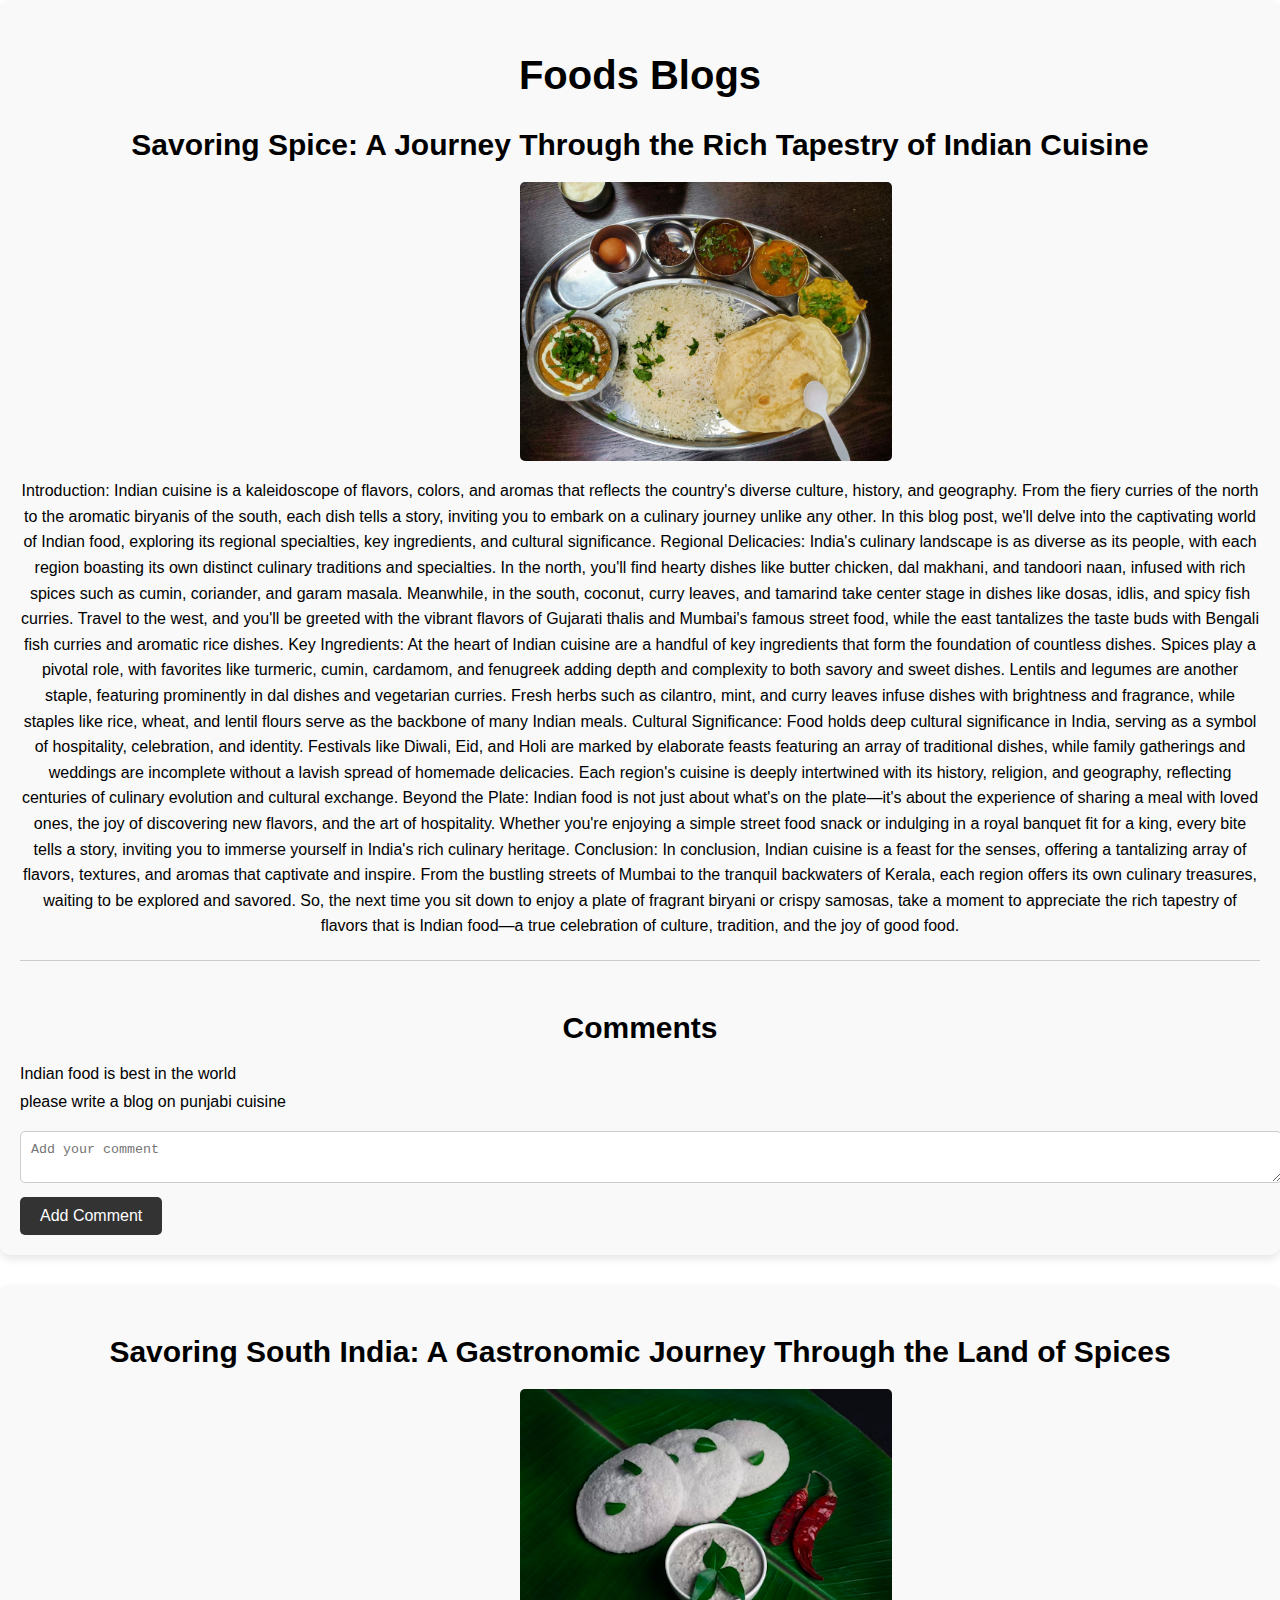
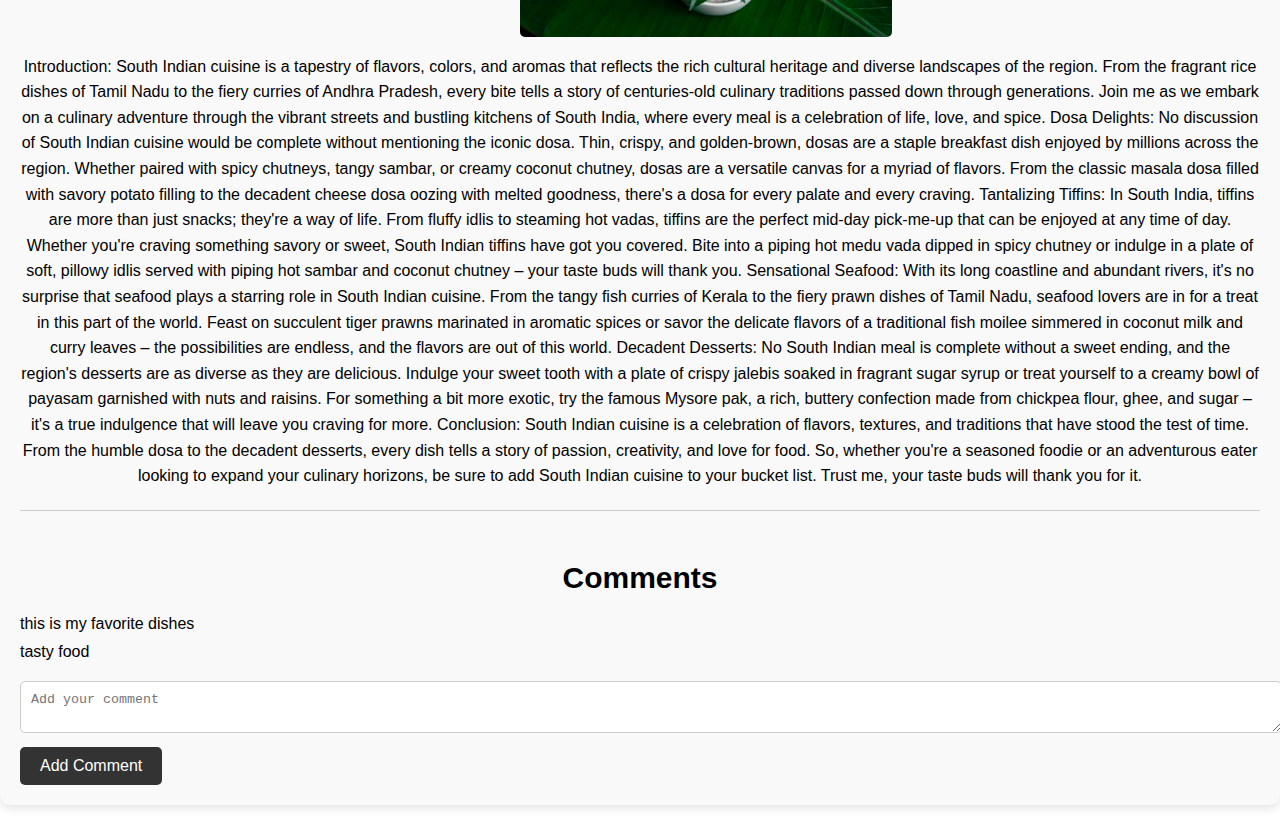
<file: blog website/food.html>
<!DOCTYPE html>
<html lang="en">
<head>
    <meta charset="UTF-8">
    <meta name="viewport" content="width=device-width, initial-scale=1.0">
    <title>Food Blogs</title>
    <link rel="stylesheet" href="styles.css">
</head>
<body>
    <section id="blogs">
    <article>
        <h2> Foods Blogs</h2>
        <h3>Savoring Spice: A Journey Through the Rich Tapestry of Indian Cuisine</h3>
        <img src="image3.jpg" alt="Article 1 Image">
        <p>Introduction:

            Indian cuisine is a kaleidoscope of flavors, colors, and aromas that reflects the country's diverse culture, history, and geography. From the fiery curries of the north to the aromatic biryanis of the south, each dish tells a story, inviting you to embark on a culinary journey unlike any other. In this blog post, we'll delve into the captivating world of Indian food, exploring its regional specialties, key ingredients, and cultural significance.
            
            Regional Delicacies:
            
            India's culinary landscape is as diverse as its people, with each region boasting its own distinct culinary traditions and specialties. In the north, you'll find hearty dishes like butter chicken, dal makhani, and tandoori naan, infused with rich spices such as cumin, coriander, and garam masala. Meanwhile, in the south, coconut, curry leaves, and tamarind take center stage in dishes like dosas, idlis, and spicy fish curries. Travel to the west, and you'll be greeted with the vibrant flavors of Gujarati thalis and Mumbai's famous street food, while the east tantalizes the taste buds with Bengali fish curries and aromatic rice dishes.
            
            Key Ingredients:
            
            At the heart of Indian cuisine are a handful of key ingredients that form the foundation of countless dishes. Spices play a pivotal role, with favorites like turmeric, cumin, cardamom, and fenugreek adding depth and complexity to both savory and sweet dishes. Lentils and legumes are another staple, featuring prominently in dal dishes and vegetarian curries. Fresh herbs such as cilantro, mint, and curry leaves infuse dishes with brightness and fragrance, while staples like rice, wheat, and lentil flours serve as the backbone of many Indian meals.
            
            Cultural Significance:
            
            Food holds deep cultural significance in India, serving as a symbol of hospitality, celebration, and identity. Festivals like Diwali, Eid, and Holi are marked by elaborate feasts featuring an array of traditional dishes, while family gatherings and weddings are incomplete without a lavish spread of homemade delicacies. Each region's cuisine is deeply intertwined with its history, religion, and geography, reflecting centuries of culinary evolution and cultural exchange.
            
            Beyond the Plate:
            
            Indian food is not just about what's on the plate—it's about the experience of sharing a meal with loved ones, the joy of discovering new flavors, and the art of hospitality. Whether you're enjoying a simple street food snack or indulging in a royal banquet fit for a king, every bite tells a story, inviting you to immerse yourself in India's rich culinary heritage.
            
            Conclusion:
            
            In conclusion, Indian cuisine is a feast for the senses, offering a tantalizing array of flavors, textures, and aromas that captivate and inspire. From the bustling streets of Mumbai to the tranquil backwaters of Kerala, each region offers its own culinary treasures, waiting to be explored and savored. So, the next time you sit down to enjoy a plate of fragrant biryani or crispy samosas, take a moment to appreciate the rich tapestry of flavors that is Indian food—a true celebration of culture, tradition, and the joy of good food.
            
            </p>
        <div class="comments">
            <h3>Comments</h3>
            <ul>
                <li>Indian food is best in the world </li>
                <li>please write a blog on punjabi cuisine</li>
            </ul>
            <textarea placeholder="Add your comment"></textarea>
            <button>Add Comment</button>
        </div>
    </article>
    <article>
        <h3>Savoring South India: A Gastronomic Journey Through the Land of Spices</h3>
        <img src="image4.avif" alt="Article 4 Image">
        <p>
            Introduction:
            South Indian cuisine is a tapestry of flavors, colors, and aromas that reflects the rich cultural heritage and diverse landscapes of the region. From the fragrant rice dishes of Tamil Nadu to the fiery curries of Andhra Pradesh, every bite tells a story of centuries-old culinary traditions passed down through generations. Join me as we embark on a culinary adventure through the vibrant streets and bustling kitchens of South India, where every meal is a celebration of life, love, and spice.
            
            Dosa Delights:
            No discussion of South Indian cuisine would be complete without mentioning the iconic dosa. Thin, crispy, and golden-brown, dosas are a staple breakfast dish enjoyed by millions across the region. Whether paired with spicy chutneys, tangy sambar, or creamy coconut chutney, dosas are a versatile canvas for a myriad of flavors. From the classic masala dosa filled with savory potato filling to the decadent cheese dosa oozing with melted goodness, there's a dosa for every palate and every craving.
            
            Tantalizing Tiffins:
            In South India, tiffins are more than just snacks; they're a way of life. From fluffy idlis to steaming hot vadas, tiffins are the perfect mid-day pick-me-up that can be enjoyed at any time of day. Whether you're craving something savory or sweet, South Indian tiffins have got you covered. Bite into a piping hot medu vada dipped in spicy chutney or indulge in a plate of soft, pillowy idlis served with piping hot sambar and coconut chutney – your taste buds will thank you.
            
            Sensational Seafood:
            With its long coastline and abundant rivers, it's no surprise that seafood plays a starring role in South Indian cuisine. From the tangy fish curries of Kerala to the fiery prawn dishes of Tamil Nadu, seafood lovers are in for a treat in this part of the world. Feast on succulent tiger prawns marinated in aromatic spices or savor the delicate flavors of a traditional fish moilee simmered in coconut milk and curry leaves – the possibilities are endless, and the flavors are out of this world.
            
            Decadent Desserts:
            No South Indian meal is complete without a sweet ending, and the region's desserts are as diverse as they are delicious. Indulge your sweet tooth with a plate of crispy jalebis soaked in fragrant sugar syrup or treat yourself to a creamy bowl of payasam garnished with nuts and raisins. For something a bit more exotic, try the famous Mysore pak, a rich, buttery confection made from chickpea flour, ghee, and sugar – it's a true indulgence that will leave you craving for more.
            
            Conclusion:
            South Indian cuisine is a celebration of flavors, textures, and traditions that have stood the test of time. From the humble dosa to the decadent desserts, every dish tells a story of passion, creativity, and love for food. So, whether you're a seasoned foodie or an adventurous eater looking to expand your culinary horizons, be sure to add South Indian cuisine to your bucket list. Trust me, your taste buds will thank you for it.







            </p>
        <div class="comments">
            <h3>Comments</h3>
            <ul>
                <li>this is my favorite dishes</li>
                <li>tasty food</li>
            </ul>
            <textarea placeholder="Add your comment"></textarea>
            <button>Add Comment</button>
        </div>
    </article>
</section>
<script src="script.js"></script>
</body>
</html>
</file>
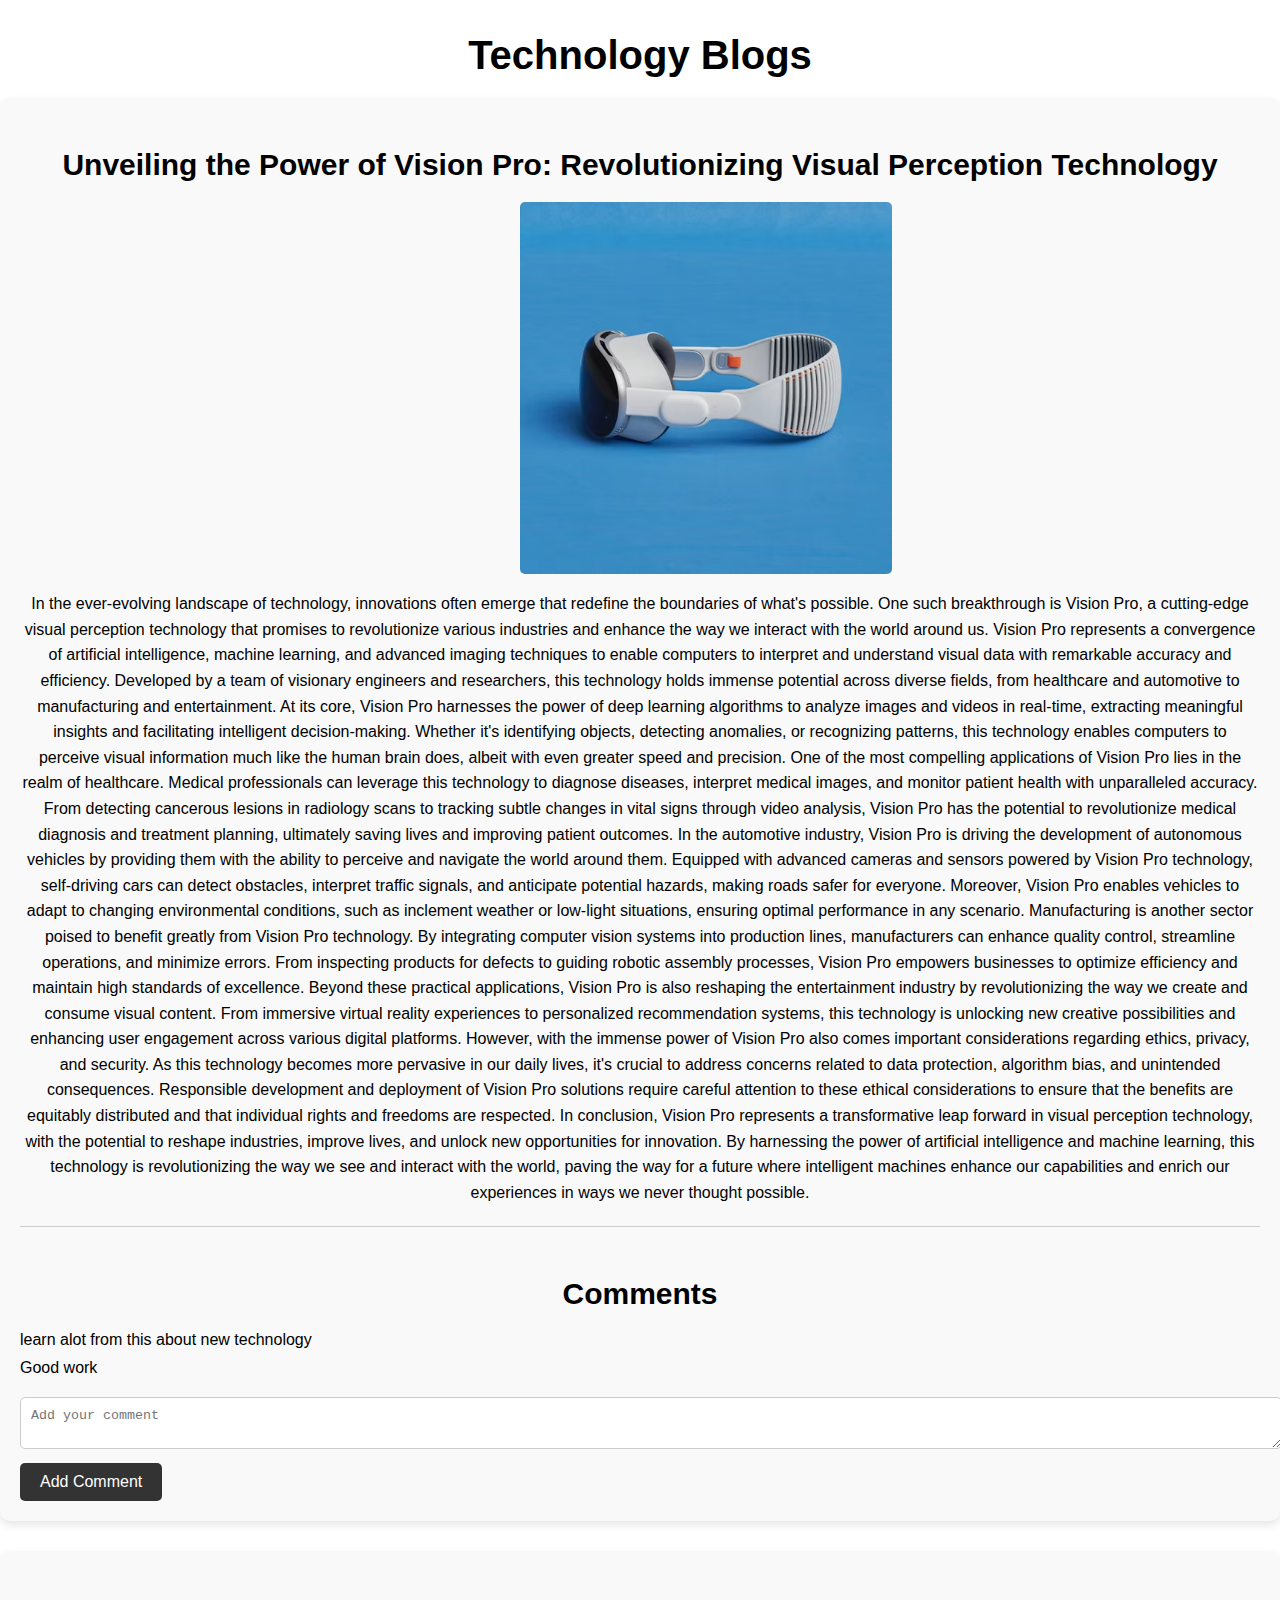
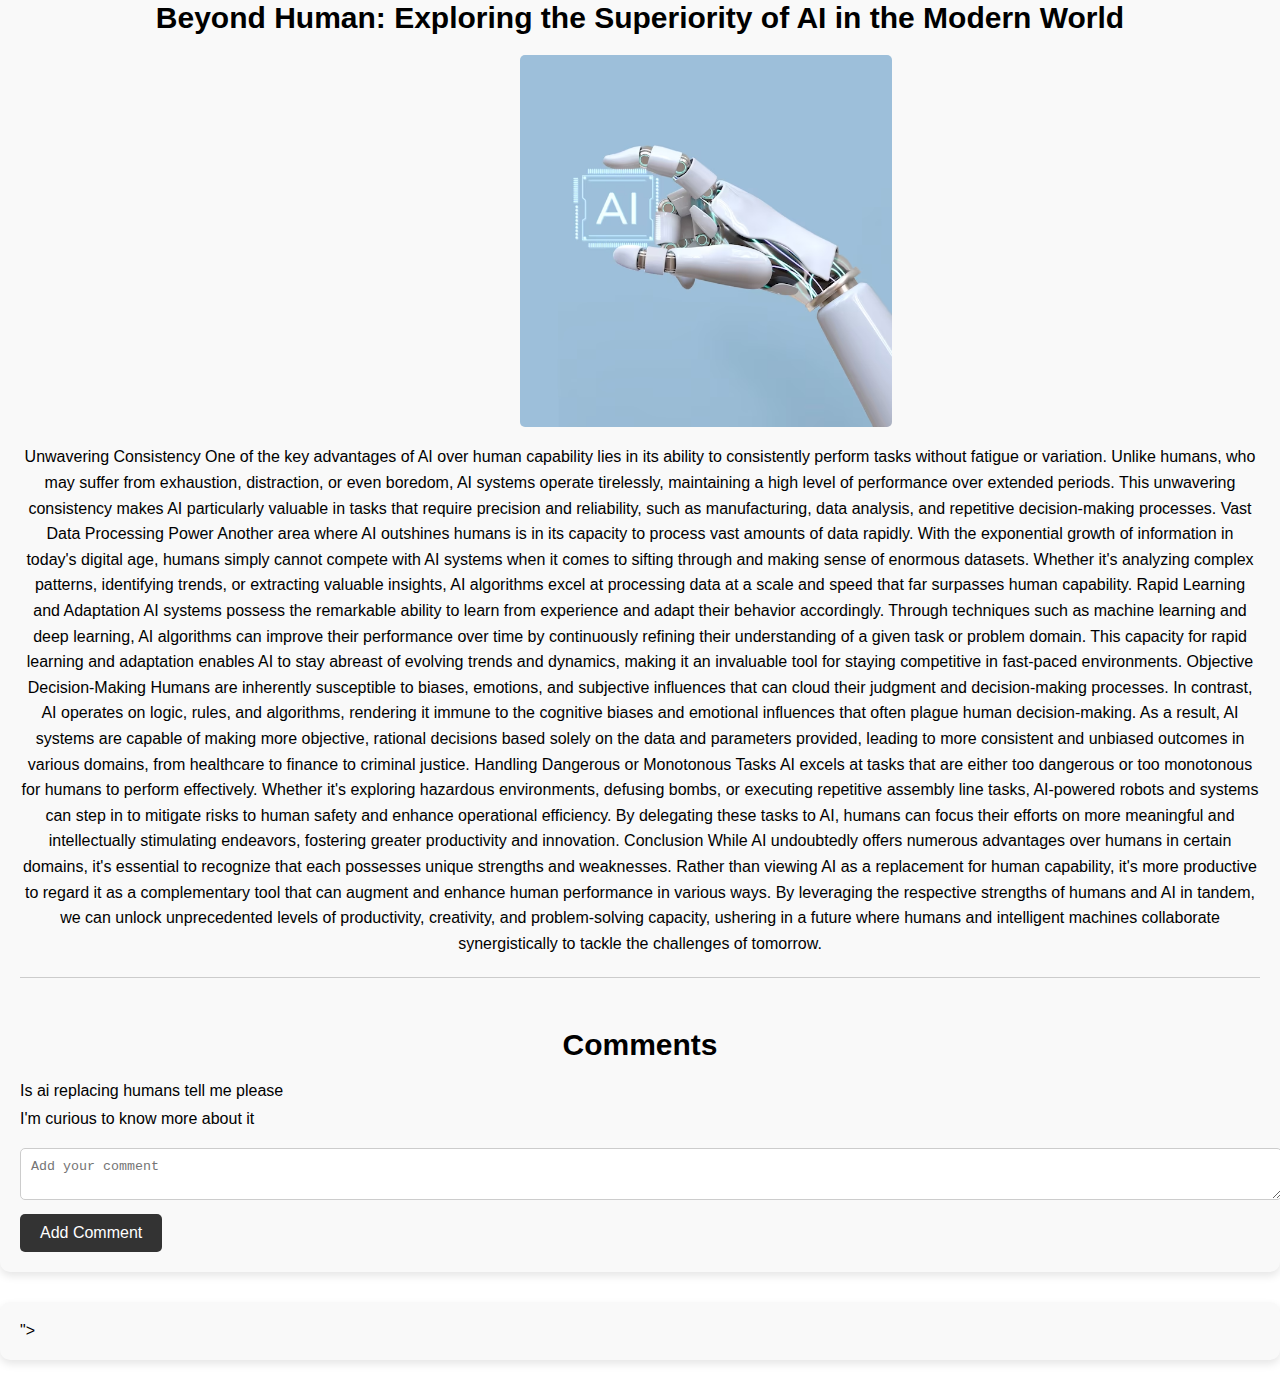
<file: blog website/technology.html>
<!DOCTYPE html>
<html lang="en">
<head>
    <meta charset="UTF-8">
    <meta name="viewport" content="width=device-width, initial-scale=1.0">
    <title>Technology Blogs</title>
    <link rel="stylesheet" href="styles.css">
</head>
<body>
    <section id="blogs">
        <h2> Technology Blogs</h2>
    <article>
        <h3>Unveiling the Power of Vision Pro: Revolutionizing Visual Perception Technology</h3>
        <img src="image1.avif" alt="Article 1 Image">
        <p>In the ever-evolving landscape of technology, innovations often emerge that redefine the boundaries of what's possible. One such breakthrough is Vision Pro, a cutting-edge visual perception technology that promises to revolutionize various industries and enhance the way we interact with the world around us.

            Vision Pro represents a convergence of artificial intelligence, machine learning, and advanced imaging techniques to enable computers to interpret and understand visual data with remarkable accuracy and efficiency. Developed by a team of visionary engineers and researchers, this technology holds immense potential across diverse fields, from healthcare and automotive to manufacturing and entertainment.
            
            At its core, Vision Pro harnesses the power of deep learning algorithms to analyze images and videos in real-time, extracting meaningful insights and facilitating intelligent decision-making. Whether it's identifying objects, detecting anomalies, or recognizing patterns, this technology enables computers to perceive visual information much like the human brain does, albeit with even greater speed and precision.
            
            One of the most compelling applications of Vision Pro lies in the realm of healthcare. Medical professionals can leverage this technology to diagnose diseases, interpret medical images, and monitor patient health with unparalleled accuracy. From detecting cancerous lesions in radiology scans to tracking subtle changes in vital signs through video analysis, Vision Pro has the potential to revolutionize medical diagnosis and treatment planning, ultimately saving lives and improving patient outcomes.
            
            In the automotive industry, Vision Pro is driving the development of autonomous vehicles by providing them with the ability to perceive and navigate the world around them. Equipped with advanced cameras and sensors powered by Vision Pro technology, self-driving cars can detect obstacles, interpret traffic signals, and anticipate potential hazards, making roads safer for everyone. Moreover, Vision Pro enables vehicles to adapt to changing environmental conditions, such as inclement weather or low-light situations, ensuring optimal performance in any scenario.
            
            Manufacturing is another sector poised to benefit greatly from Vision Pro technology. By integrating computer vision systems into production lines, manufacturers can enhance quality control, streamline operations, and minimize errors. From inspecting products for defects to guiding robotic assembly processes, Vision Pro empowers businesses to optimize efficiency and maintain high standards of excellence.
            
            Beyond these practical applications, Vision Pro is also reshaping the entertainment industry by revolutionizing the way we create and consume visual content. From immersive virtual reality experiences to personalized recommendation systems, this technology is unlocking new creative possibilities and enhancing user engagement across various digital platforms.
            
            However, with the immense power of Vision Pro also comes important considerations regarding ethics, privacy, and security. As this technology becomes more pervasive in our daily lives, it's crucial to address concerns related to data protection, algorithm bias, and unintended consequences. Responsible development and deployment of Vision Pro solutions require careful attention to these ethical considerations to ensure that the benefits are equitably distributed and that individual rights and freedoms are respected.
            
            In conclusion, Vision Pro represents a transformative leap forward in visual perception technology, with the potential to reshape industries, improve lives, and unlock new opportunities for innovation. By harnessing the power of artificial intelligence and machine learning, this technology is revolutionizing the way we see and interact with the world, paving the way for a future where intelligent machines enhance our capabilities and enrich our experiences in ways we never thought possible.</p>
        <div class="comments">
            <h3>Comments</h3>
            <ul>
                <li>learn alot from this about new technology</li>
                <li>Good work</li>
            </ul>
            <textarea placeholder="Add your comment"></textarea>
            <button>Add Comment</button>
        </div>
    </article>
    <article>
        <h3>Beyond Human: Exploring the Superiority of AI in the Modern World</h3>
        <img src="image2.avif" alt="Article 1 Image">
        <p>Unwavering Consistency

            One of the key advantages of AI over human capability lies in its ability to consistently perform tasks without fatigue or variation. Unlike humans, who may suffer from exhaustion, distraction, or even boredom, AI systems operate tirelessly, maintaining a high level of performance over extended periods. This unwavering consistency makes AI particularly valuable in tasks that require precision and reliability, such as manufacturing, data analysis, and repetitive decision-making processes.
            
            Vast Data Processing Power
            
            Another area where AI outshines humans is in its capacity to process vast amounts of data rapidly. With the exponential growth of information in today's digital age, humans simply cannot compete with AI systems when it comes to sifting through and making sense of enormous datasets. Whether it's analyzing complex patterns, identifying trends, or extracting valuable insights, AI algorithms excel at processing data at a scale and speed that far surpasses human capability.
            
            Rapid Learning and Adaptation
            
            AI systems possess the remarkable ability to learn from experience and adapt their behavior accordingly. Through techniques such as machine learning and deep learning, AI algorithms can improve their performance over time by continuously refining their understanding of a given task or problem domain. This capacity for rapid learning and adaptation enables AI to stay abreast of evolving trends and dynamics, making it an invaluable tool for staying competitive in fast-paced environments.
            
            Objective Decision-Making
            
            Humans are inherently susceptible to biases, emotions, and subjective influences that can cloud their judgment and decision-making processes. In contrast, AI operates on logic, rules, and algorithms, rendering it immune to the cognitive biases and emotional influences that often plague human decision-making. As a result, AI systems are capable of making more objective, rational decisions based solely on the data and parameters provided, leading to more consistent and unbiased outcomes in various domains, from healthcare to finance to criminal justice.
            
            Handling Dangerous or Monotonous Tasks
            
            AI excels at tasks that are either too dangerous or too monotonous for humans to perform effectively. Whether it's exploring hazardous environments, defusing bombs, or executing repetitive assembly line tasks, AI-powered robots and systems can step in to mitigate risks to human safety and enhance operational efficiency. By delegating these tasks to AI, humans can focus their efforts on more meaningful and intellectually stimulating endeavors, fostering greater productivity and innovation.
            
            Conclusion
            
            While AI undoubtedly offers numerous advantages over humans in certain domains, it's essential to recognize that each possesses unique strengths and weaknesses. Rather than viewing AI as a replacement for human capability, it's more productive to regard it as a complementary tool that can augment and enhance human performance in various ways. By leveraging the respective strengths of humans and AI in tandem, we can unlock unprecedented levels of productivity, creativity, and problem-solving capacity, ushering in a future where humans and intelligent machines collaborate synergistically to tackle the challenges of tomorrow.</p>
        <div class="comments">
            <h3>Comments</h3>
            <ul>
                <li>Is ai replacing humans tell me please</li>
                <li>I'm curious to know more about it</li>
            </ul>
            <textarea placeholder="Add your comment"></textarea>
            <button>Add Comment</button>
        </div>
    </article>
    <article>
        <script src="script.js"></script>">
</body>
</html>
</file>
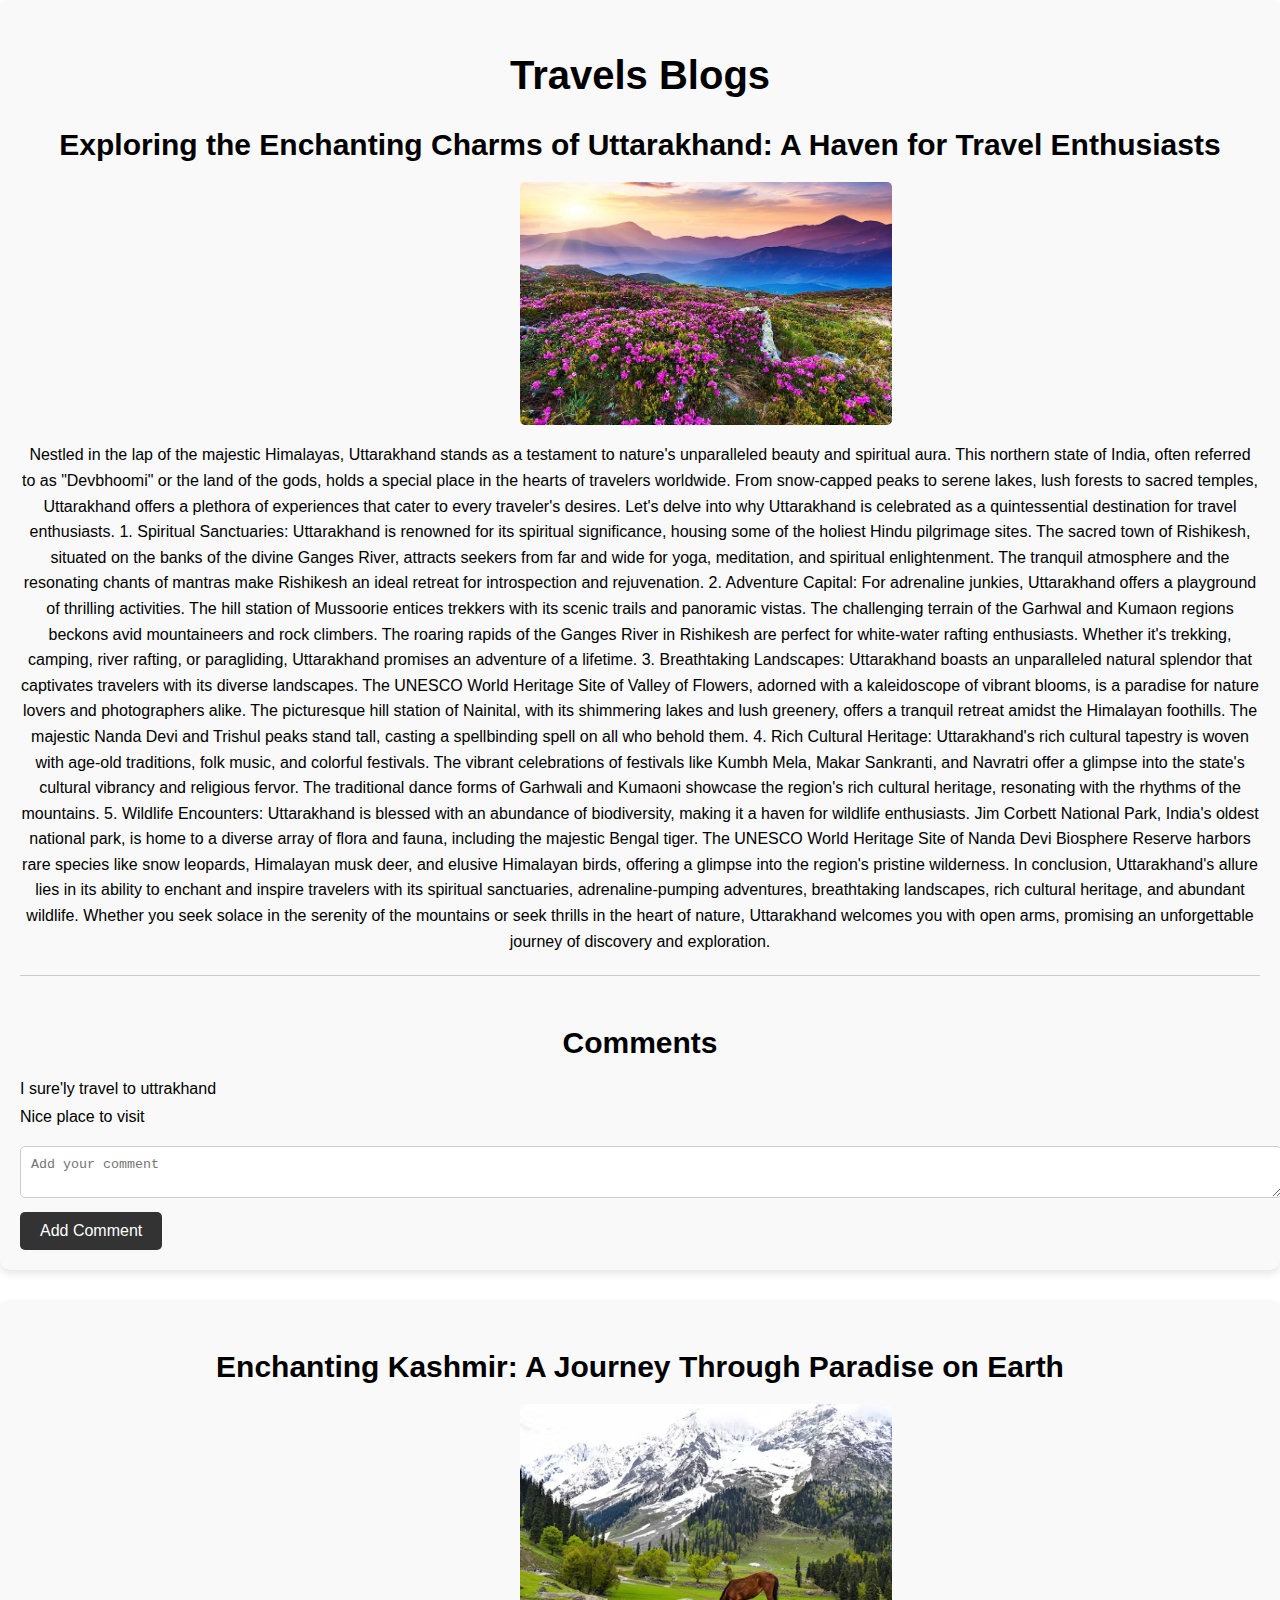
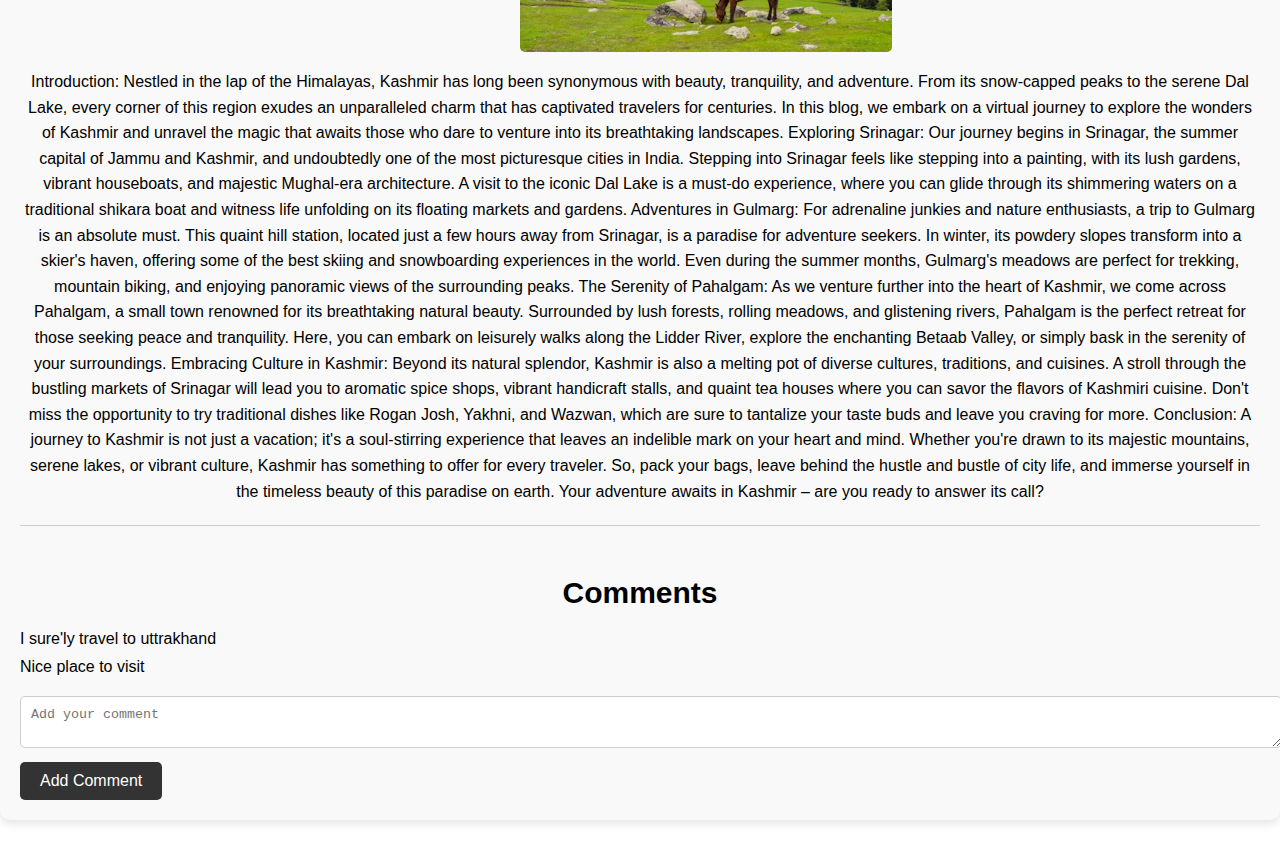
<file: blog website/travel.html>
<!DOCTYPE html>
<html lang="en">
<head>
    <meta charset="UTF-8">
    <meta name="viewport" content="width=device-width, initial-scale=1.0">
    <title>Travel Blogs</title>
    <link rel="stylesheet" href="styles.css">
</head>
<body>
    <section id="blogs">
    <article>
        <h2>Travels Blogs</h2>
        <h3>Exploring the Enchanting Charms of Uttarakhand: A Haven for Travel Enthusiasts</h3>
        <img src="image2.jpg" alt="Article 2 Image">
        <p> 

            Nestled in the lap of the majestic Himalayas, Uttarakhand stands as a testament to nature's unparalleled beauty and spiritual aura. This northern state of India, often referred to as "Devbhoomi" or the land of the gods, holds a special place in the hearts of travelers worldwide. From snow-capped peaks to serene lakes, lush forests to sacred temples, Uttarakhand offers a plethora of experiences that cater to every traveler's desires. Let's delve into why Uttarakhand is celebrated as a quintessential destination for travel enthusiasts.
            
            1. Spiritual Sanctuaries:
            Uttarakhand is renowned for its spiritual significance, housing some of the holiest Hindu pilgrimage sites. The sacred town of Rishikesh, situated on the banks of the divine Ganges River, attracts seekers from far and wide for yoga, meditation, and spiritual enlightenment. The tranquil atmosphere and the resonating chants of mantras make Rishikesh an ideal retreat for introspection and rejuvenation.
            
            2. Adventure Capital:
            For adrenaline junkies, Uttarakhand offers a playground of thrilling activities. The hill station of Mussoorie entices trekkers with its scenic trails and panoramic vistas. The challenging terrain of the Garhwal and Kumaon regions beckons avid mountaineers and rock climbers. The roaring rapids of the Ganges River in Rishikesh are perfect for white-water rafting enthusiasts. Whether it's trekking, camping, river rafting, or paragliding, Uttarakhand promises an adventure of a lifetime.
            
            3. Breathtaking Landscapes:
            Uttarakhand boasts an unparalleled natural splendor that captivates travelers with its diverse landscapes. The UNESCO World Heritage Site of Valley of Flowers, adorned with a kaleidoscope of vibrant blooms, is a paradise for nature lovers and photographers alike. The picturesque hill station of Nainital, with its shimmering lakes and lush greenery, offers a tranquil retreat amidst the Himalayan foothills. The majestic Nanda Devi and Trishul peaks stand tall, casting a spellbinding spell on all who behold them.
            
            4. Rich Cultural Heritage:
            Uttarakhand's rich cultural tapestry is woven with age-old traditions, folk music, and colorful festivals. The vibrant celebrations of festivals like Kumbh Mela, Makar Sankranti, and Navratri offer a glimpse into the state's cultural vibrancy and religious fervor. The traditional dance forms of Garhwali and Kumaoni showcase the region's rich cultural heritage, resonating with the rhythms of the mountains.
            
            5. Wildlife Encounters:
            Uttarakhand is blessed with an abundance of biodiversity, making it a haven for wildlife enthusiasts. Jim Corbett National Park, India's oldest national park, is home to a diverse array of flora and fauna, including the majestic Bengal tiger. The UNESCO World Heritage Site of Nanda Devi Biosphere Reserve harbors rare species like snow leopards, Himalayan musk deer, and elusive Himalayan birds, offering a glimpse into the region's pristine wilderness.
            
            In conclusion, Uttarakhand's allure lies in its ability to enchant and inspire travelers with its spiritual sanctuaries, adrenaline-pumping adventures, breathtaking landscapes, rich cultural heritage, and abundant wildlife. Whether you seek solace in the serenity of the mountains or seek thrills in the heart of nature, Uttarakhand welcomes you with open arms, promising an unforgettable journey of discovery and exploration.
            </p>
        <div class="comments">
            <h3>Comments</h3>
            <ul>
                <li>I sure'ly travel to uttrakhand</li>
                <li>Nice place to visit</li>
            </ul>
            <textarea placeholder="Add your comment"></textarea>
            <button>Add Comment</button>
        </div>
    </article>
    <article>
        <h3>Enchanting Kashmir: A Journey Through Paradise on Earth</h3>
        <img src="image3.avif" alt="Article 3 Image">
        <p>

Introduction:
Nestled in the lap of the Himalayas, Kashmir has long been synonymous with beauty, tranquility, and adventure. From its snow-capped peaks to the serene Dal Lake, every corner of this region exudes an unparalleled charm that has captivated travelers for centuries. In this blog, we embark on a virtual journey to explore the wonders of Kashmir and unravel the magic that awaits those who dare to venture into its breathtaking landscapes.

Exploring Srinagar:
Our journey begins in Srinagar, the summer capital of Jammu and Kashmir, and undoubtedly one of the most picturesque cities in India. Stepping into Srinagar feels like stepping into a painting, with its lush gardens, vibrant houseboats, and majestic Mughal-era architecture. A visit to the iconic Dal Lake is a must-do experience, where you can glide through its shimmering waters on a traditional shikara boat and witness life unfolding on its floating markets and gardens.

Adventures in Gulmarg:
For adrenaline junkies and nature enthusiasts, a trip to Gulmarg is an absolute must. This quaint hill station, located just a few hours away from Srinagar, is a paradise for adventure seekers. In winter, its powdery slopes transform into a skier's haven, offering some of the best skiing and snowboarding experiences in the world. Even during the summer months, Gulmarg's meadows are perfect for trekking, mountain biking, and enjoying panoramic views of the surrounding peaks.

The Serenity of Pahalgam:
As we venture further into the heart of Kashmir, we come across Pahalgam, a small town renowned for its breathtaking natural beauty. Surrounded by lush forests, rolling meadows, and glistening rivers, Pahalgam is the perfect retreat for those seeking peace and tranquility. Here, you can embark on leisurely walks along the Lidder River, explore the enchanting Betaab Valley, or simply bask in the serenity of your surroundings.

Embracing Culture in Kashmir:
Beyond its natural splendor, Kashmir is also a melting pot of diverse cultures, traditions, and cuisines. A stroll through the bustling markets of Srinagar will lead you to aromatic spice shops, vibrant handicraft stalls, and quaint tea houses where you can savor the flavors of Kashmiri cuisine. Don't miss the opportunity to try traditional dishes like Rogan Josh, Yakhni, and Wazwan, which are sure to tantalize your taste buds and leave you craving for more.

Conclusion:
A journey to Kashmir is not just a vacation; it's a soul-stirring experience that leaves an indelible mark on your heart and mind. Whether you're drawn to its majestic mountains, serene lakes, or vibrant culture, Kashmir has something to offer for every traveler. So, pack your bags, leave behind the hustle and bustle of city life, and immerse yourself in the timeless beauty of this paradise on earth. Your adventure awaits in Kashmir – are you ready to answer its call?






            </p>
        <div class="comments">
            <h3>Comments</h3>
            <ul>
                <li>I sure'ly travel to uttrakhand</li>
                <li>Nice place to visit</li>
            </ul>
            <textarea placeholder="Add your comment"></textarea>
            <button>Add Comment</button>
        </div>
    </article>
    <script src="script.js"></script>
</body>
</html>
</file>
<file: blog website/styles.css>
/* styles.css */
body {
    font-family: Arial, sans-serif;
    margin: 0;
    padding: 0;
}
header {
    background-color: #333;
    color: #fff;
    padding: 10px 0;
    text-align: center;
    display: flex;
    justify-content: space-between;
    position: relative; 
    z-index: 2; 
}
.logo {
 
    max-width: 100px;
   margin: 0 10px;
   
}

.logo img {
    width: 100%; 
    height: auto; 
}


@media only screen and (max-width: 768px) {
    .logo {
        max-width: 40px; 
    }
}

.container {
    width: 90%;
    max-width: 1200px;
    margin: 0 auto;
    padding: 0 20px;
}
 h1{
    text-transform: uppercase;
    margin: 0;
    margin-top: -80px;
    font: 32;
    text-align: center;
    padding-top:0;
 
   
}
 p{
    text-transform: lowercase;
    margin: 0;
    margin-top: 2px;
    text-align:center;
    padding: 1px;
    
 }
.navbar {
    position: fixed;
    top: 0;
    left: -250px; 
    width: 250px;
    height: 100vh;
    background-color: #fff;
    transition: left 0.3s ease;
    z-index: 1; 
}
.navbar.show {
    left: 0; 
}

.navbar ul {
    list-style-type: none;
    padding: 0;
}

.navbar ul li {
    text-align: center;
    padding: 40px 0;
}

.navbar ul li a {
    color: #333;
    text-decoration: none;
    display: block;
    font-size: 24px;
    font-family:'Franklin Gothic Medium', 'Arial Narrow', Arial, sans-serif;
    
}
.button-group {
    align-items: center;
    position: absolute;
    top: 0;
    right: 50px; 
    display: inline-block;
    vertical-align:middle;
}

.hamburger,
.close {
    background: none;
    border: none;
    color: #fff;
    font-size: 40px;
    cursor: pointer;
    position: absolute;
    top: 20px; 
    right: 20px;
    z-index: 3;

}
main {
    padding: 20px;
}
#blogs h2 {
    margin-bottom: 20px;
    font-size: 40px;
    text-align: center;
}
#blogs h3 {
    margin-bottom: 20px;
    font-size: 30px;
    text-align: center;
    
}
article {
    margin-bottom: 40px;
}

article img {
    max-width: 100%;
    height: auto;
}

.comments {
    margin-top: 20px;
}

.comments textarea {
    width: 100%;
    margin-bottom: 10px;
}
#home {
    position: relative;
    height: 100vh;
    overflow: hidden;
}
.overlay {
    position: absolute;
    top: 0;
    left: 0;
    width: 100%;
    height: 100%;
    background-color: rgba(0, 0, 0, 0.5);
}

.content {
    position: absolute;
    top: 50%;
    left: 50%;
    transform: translate(-50%, -50%);
    text-align: center;
    color: #fff;
    z-index: 1;
}
.arrow-button {
    position: absolute;
    top: 120%;
    left: 360px; 
    transform: translateY(-50%); 
    color: #fff; 
    border: none;
    border-radius: 5px; 
    padding: 10px; 
    font-size: 16px; 
    text-align: center; 
    cursor: pointer; 
    transition: background-color 0.3s ease; 
    text-decoration: none; 
}

.arrow-button:hover {
    background-color: #555; 
}

.arrow-button img {
    width: 70px;
    height: 60px; 
    vertical-align: middle; 
    margin-right: 5px;

}
#bg-video {
    position: absolute;
    top: 0;
    left: 0;
    width: 100%;
    height: 100%;
    object-fit: cover;
    z-index: 0;
}
/*create-blog*/
#create-blog {
    background-color: #f9f9f9;
    padding: 40px;
    border-radius: 10px;
    box-shadow: 0 4px 8px rgba(0, 0, 0, 0.1);
}

#create-blog h2 {
    margin-bottom: 20px;
    font-size: 40px;
    text-align: center;
}

#create-blog label {
    display: block;
    margin-bottom: 10px;
}

#create-blog input[type="text"],
#create-blog textarea,
#create-blog select {
    width: 100%;
    padding: 10px;
    margin-bottom: 20px;
    border: 1px solid #ddd;
    border-radius: 5px;
    font-size: 16px;
}

#create-blog textarea {
    resize: vertical;
}

#create-blog button[type="submit"] {
    background-color: #333;
    color: #fff;
    border: none;
    padding: 10px 20px;
    border-radius: 5px;
    cursor: pointer;
    font-size: 16px;
    transition: background-color 0.3s ease;
}
#create-blog button[type="submit"]:hover {
    background-color: #555;
}


#create-blog input[type="file"] {
    display: none;
}

#create-blog .custom-file-upload {
    background-color: #333;
    color: #fff;
    border: none;
    padding: 10px 20px;
    border-radius: 5px;
    cursor: pointer;
    font-size: 16px;
    transition: background-color 0.3s ease;
}

#create-blog .custom-file-upload:hover {
    background-color: #555;
}
/* articles */

article {
    background-color: #f9f9f9;
    border-radius: 10px;
    box-shadow: 0 4px 8px rgba(0, 0, 0, 0.1);
    padding: 20px;
    margin-bottom: 30px;
}

article h2 {
    margin-bottom: 10px;
    text-align: center;
}

article img {
    width: 30%;
    border-radius: 5px;
    margin-bottom: 10px;
    margin-left: 500px;
}

article p {
    line-height: 1.6;
    margin-bottom: 20px;
    text-transform:inherit;
}

.comments {
    border-top: 1px solid #ccc;
    padding-top: 20px;
}

.comments h3 {
    margin-bottom: 10px;
}

.comments ul {
    padding: 0;
    margin-bottom: 20px;
}

.comments ul li {
    list-style-type: none;
    margin-bottom: 10px;
}

.comments textarea {
    width: 100%;
    padding: 10px;
    margin-bottom: 10px;
    border: 1px solid #ccc;
    border-radius: 5px;
    resize: vertical;
}

.comments button {
    background-color: #333;
    color: #fff;
    border: none;
    padding: 10px 20px;
    border-radius: 5px;
    cursor: pointer;
    font-size: 16px;
    transition: background-color 0.3s ease;
}

.comments button:hover {
    background-color: #555;
}
#categories {
    display: flex;
    flex-wrap: wrap;
    gap: 20px;
    margin-top: 60px;
}

.category {
    flex: 1 1 300px; 
    background-color: #f9f9f9;
    border-radius: 10px;
    box-shadow: 0 4px 8px rgba(0, 0, 0, 0.1);
    padding: 20px;
}
.section-heading {
    margin-bottom: 20px;
    font-size: 40px;
    text-align: center;
    
}
    
.category h3 {
    margin-bottom: 10px;
    font-size: 20px;
}
.category .blogs {
    margin-top: 10px;
}

.category article {
    margin-bottom: 20px;

}

.category article h2 {
    margin-bottom: 10px;
}

.category article img {
    width: 100%;
    border-radius: 5px;
    margin-bottom: 10px;
}

.category article p {
    line-height: 1.6;
    margin-bottom: 10px;
}

.category article .comments {
    border-top: 1px solid #ccc;
    padding-top: 10px;
}

.category article .comments h3 {
    margin-bottom: 5px;
}

.category article .comments ul {
    padding: 0;
    margin-bottom: 10px;
}

.category article .comments ul li {
    list-style-type: none;
    margin-bottom: 5px;
}

.category article .comments textarea {
    width: 100%;
    padding: 10px;
    margin-bottom: 5px;
    border: 1px solid #ccc;
    border-radius: 5px;
    resize: vertical;
}

.category article .comments button {
    background-color: #333;
    color: #fff;
    border: none;
    padding: 5px 10px;
    border-radius: 5px;
    cursor: pointer;
    font-size: 14px;
    transition: background-color 0.3s ease;
}

.category article .comments button:hover {
    background-color: #555;
}
.category button {
    padding: 12px 24px;
    background-color: #4CAF50;
    color: white;
    border: none;
    border-radius: 5px;
    cursor: pointer;
    transition: background-color 0.3s;
  }
  
  .category button:hover {
    background-color: #45a049;
  }
  

  @media only screen and (max-width: 768px) {
    .category button {
      padding: 10px 20px;
      font-size: 14px;
    }
  }
  
  @media only screen and (max-width: 480px) {
    .category button {
      padding: 8px 16px;
      font-size: 12px;
    }
  }

.category img {
    width: 100%; 
    height: auto;
    margin-bottom: 10px; 
}


@media screen and (max-width: 768px) {
    .category img {
        width: 100%; 
    }
}

@media screen and (min-width: 769px) and (max-width: 1024px) {
    .category img {
        width: 80%; 
    }
}

.contact-section {
    background-color: #f9f9f9;
    padding: 20px;
    margin-top: 20px;
}

.contact-section h2 {
    font-size: 40px;
    margin-bottom: 20px;
    text-align: center;
}
#contact-form {
    max-width: 500px;
    margin: 0 auto;
}

.form-group {
    margin-bottom: 20px;
}

label {
    display: block;
    font-weight: bold;
    margin-bottom: 5px;
}

input[type="text"],
input[type="email"],
textarea {
    width: 100%;
    padding: 10px;
    border: 1px solid #ccc;
    border-radius: 5px;
}

textarea {
    resize: vertical;
}

button[type="submit"] {
    background-color: #007bff;
    color: #fff;
    padding: 10px 20px;
    border: none;
    border-radius: 5px;
    cursor: pointer;
    font-size: 16px;
    }

button[type="submit"]:hover {
    background-color: #0056b3;
}
footer {
    background-color:#333 ;
    padding: 20px 0;
    position: relative;
}

.footer-container {
    max-width: 1200px;
    margin: 0 auto;
    display: flex;
    flex-wrap: wrap;
    justify-content: space-between;
}

.footer-container > div {
    flex: 1 1 200px; 
    margin-right: 20px; 
}

.contact-info, .quick-links, .newsletter, .site-map, .recent-posts, .about-us {
    margin-bottom: 20px;
    flex-basis: calc(25% - 20px);
}

.contact-info h3,
.quick-links h3,
.newsletter h3,
.site-map h3,
.recent-posts h3,
.about-us h3 {
    color: #fff;
    font-size: 18px;
    margin-bottom: 10px;
}

.contact-info p {
    margin: 5px 0;
    color: #fff;
}

.quick-links ul {
    list-style: none;
    padding: 0;
}

.quick-links ul li {
    margin-bottom: 5px;
}

.quick-links ul li a {
    color: #fff;
    text-decoration: none;
}

.quick-links ul li a:hover {
    text-decoration: underline;
}
.newsletter{
    margin-left: 25%;
}

.newsletter form {
    display: flex;
   
}

.newsletter input[type="email"] {
    width: 200px;
    padding: 8px;
    border: 1px solid #ccc;
    border-radius: 4px;
}

.newsletter button {
    padding: 8px 15px;
    background-color: #007bff;
    color: #fff;
    border: none;
    border-radius: 4px;
    cursor: pointer;
   
}
.site-map{
    margin-left: 1%;
}
.site-map ul {
    list-style: none;
    padding: 0;
}

.site-map ul li {
    margin-bottom: 5px;
}

.site-map ul li a {
    color: #fff;
    text-decoration: none;
}

.site-map ul li a:hover {
    text-decoration: underline;
}
.recent-posts{
    margin-left:1%;
}
.recent-posts ul {
    list-style: none;
    padding: 0;
   
}

.recent-posts ul li {
    margin-bottom: 5px;
   
}

.recent-posts ul li a {
    color: #fff;
    text-decoration: none;
}

.recent-posts ul li a:hover {
    text-decoration: underline;
}
.about-us{
    margin-left: 26%;
    text-align: center;
}
.about-us p {
    color: #fff;
    line-height: 1.5;
    text-align: center;
}

.copyright {
    text-align: center;
    margin-top: 20px;
    flex-basis: 100%;
}
.copyright p{
text-align: center;
text-transform: inherit;
color: #fff;
}
.back-to-top {
    position:absolute;
    bottom: 20px;
    right: 20px;
    background-color: #007bff;
    color: #fff;
    border: none;
    border-radius: 50%;
    width: 40px;
    height: 40px;
    font-size: 20px;
    line-height: 40px;
    text-align: center;
    cursor: pointer;
    z-index: 999;
    
}
.social-icons {
    display: flex;
    justify-content: center;
    align-items: center;
    margin-bottom: 20px;
    padding-top: 30px;
}

.social-icons a {
    display: inline-block;
    width: 40px;
    height: 40px;
    margin: 0 10px;
    background-color: #333;
    color: #fff;
    border-radius: 50%;
    text-align: center;
    line-height: 40px;
    font-size: 20px;
    transition: background-color 0.3s ease;
}

.social-icons a:hover {
    background-color: blue;
}

@media only screen and (max-width: 768px) {
    header {
        padding: 20px 0;
    }
    .navbar {
        width: 200px;
    }
    .navbar ul li a {
        font-size: 16px;
    }
    article img {
        width: 100%; 
        margin-left: 0; 
    }
    .comments textarea {
        width: 100%; 
    }
    #create-blog button[type="submit"] {
        padding: 8px 15px; 
        font-size: 14px; 
    }
    .category {
        flex: 1 1 100%; 
    }
    .category article img {
        width: 100%; 
    }
    .category article .comments button {
        padding: 5px 10px; 
        font-size: 14px;
    }
    #contact-form {
        max-width: 100%; 
    }
    .social-icons a {
        width: 30px; 
        height: 30px;
        line-height: 30px;
        font-size: 16px; 
    }
}

@media only screen and (max-width: 768px) {
    .button-group {
        position: absolute;
        top: 20px;
        right: 20px;
    }

    .close {
        display: none;
    }

    .container {
        padding: 0 10px;
    }
}
@media only screen and (max-width: 768px) {
    #create-blog button[type="submit"] {
        padding: 8px 15px;
        font-size: 14px;
    }
}
@media only screen and (max-width: 768px) {
    .hamburger
    {
      top: -8px;
        right:20px; 
        font-size: 30px;
     
    }
    .close{
        top: -8px;
        right:20px; 
        font-size: 30px;
    }
}
@media only screen and (max-width: 768px) {

    .arrow-button {
        font-size: 5px;
        padding: 8px;
        left: calc(50% - 40px); 
       margin-top: 20px;
    }
}

/* For larger screens */
@media only screen and (min-width: 769px) {
    .arrow-button {
        font-size: 5px; 
        padding: 10px; 
        left: 360px; 
        
    }
}
/* Media Queries */
@media only screen and (max-width: 768px) {
    .footer-container > div {
        flex-basis: calc(50% - 20px);
    }
    .newsletter {
        margin-left: 8%;
        margin-top: 40px;
        
    }
    .newsletter h3{
        text-align: center;
    }
    .site-map {
        margin-left: 3%;
        margin-top: -350px;
    }
    .recent-posts {
        margin-left: 80%;
        margin-top: -350px;
    }
    .about-us {
        margin-left:0;
        margin-top: 200px;
    }
    .quick-links{
        margin-left: 80%;
        margin-top: -150px;
    }
    .contact-info{
        margin-left: 3%;
        margin-top: 40px;
    }
}

@media only screen and (max-width: 480px) {
    .footer-container > div {
        flex-basis: 100%;
        margin-right: 0;
    }
}
@media only screen and (max-width: 768px) {
    h1 {
        font-size: 15px;
        margin-top: -40px;
    }
    p{
        font-size: 12px;
    }
}
@media only screen and (max-width: 768px) {
   
    .content h2 {
        font-size: 24px;
        text-align: center;
    }
    
    .content p {
        font-size: 14px;
        text-align: center;
    }
}
</file>
